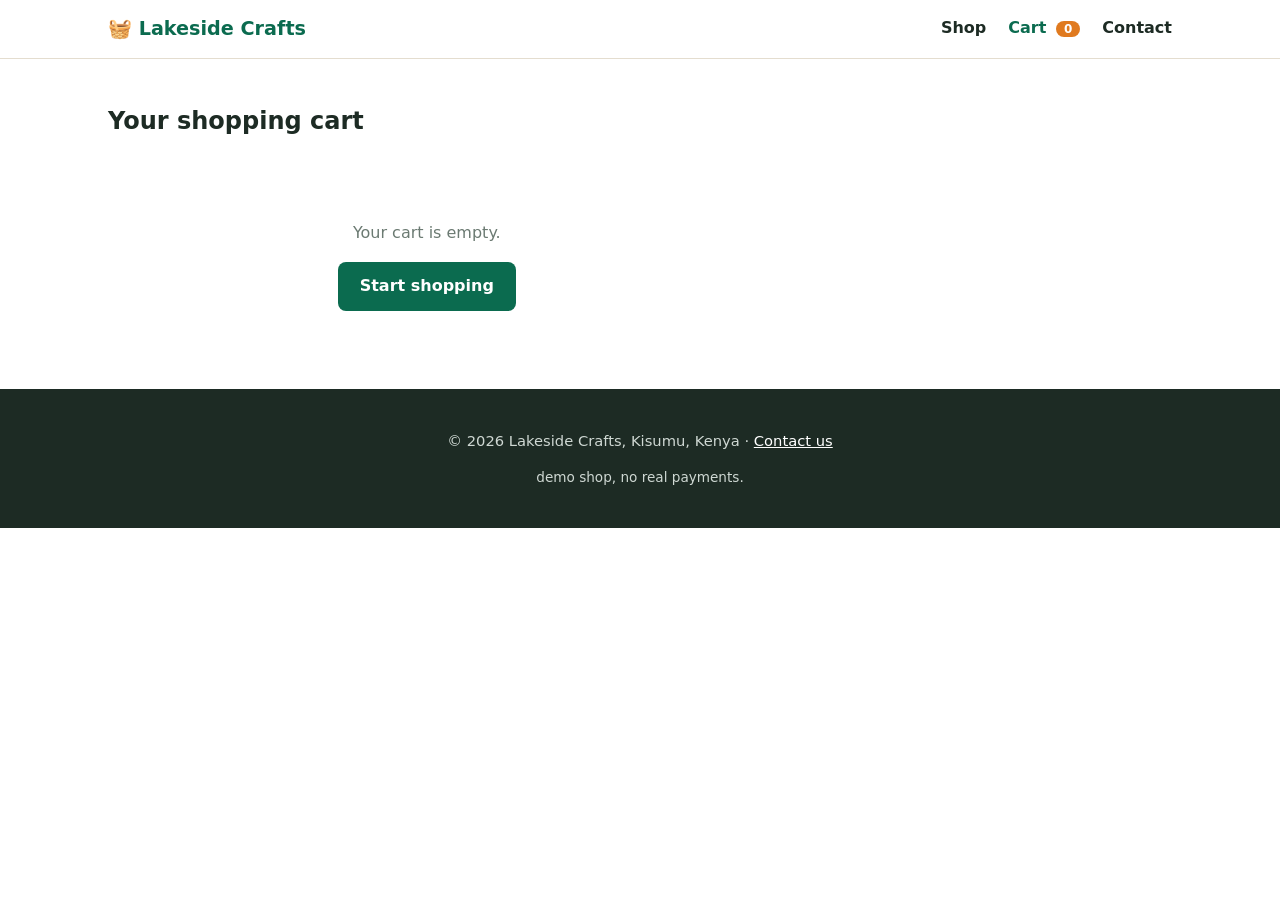
<file: cart.html>
<!DOCTYPE html>
<html lang="en">
<head>
  <meta charset="UTF-8">
  <meta name="viewport" content="width=device-width, initial-scale=1">
  <title>Your Cart | Lakeside Crafts</title>
  <link rel="stylesheet" href="style.css">
</head>
<body data-page="cart">
  <header id="site-header"></header>

  <main class="container">
    <h2>Your shopping cart</h2>
    <div class="cart-layout">
      <div id="cart-items"></div>

      <aside class="summary" id="summary">
        <h3>Order summary</h3>
        <div class="row"><span>Subtotal</span><span id="subtotal">KSh 0</span></div>
        <div class="row"><span>Delivery</span><span id="delivery">KSh 0</span></div>
        <div class="row total"><span>Total</span><span id="total">KSh 0</span></div>

        <form id="checkout-form" novalidate>
          <label>Full name<input id="c-name" type="text" placeholder="Jane Achieng"></label>
          <label>M-Pesa number<input id="c-phone" type="tel" placeholder="0712345678"></label>
          <label>Delivery town<input id="c-town" type="text" placeholder="Kisumu"></label>
          <p id="c-error" class="error" hidden></p>
          <button class="btn full" type="submit">Pay with M-Pesa</button>
        </form>
        <p class="muted small">Demo checkout: no real payment is made.</p>
      </aside>
    </div>
  </main>

  <div id="modal" class="modal" hidden>
    <div class="modal-box" id="modal-box"></div>
  </div>

  <footer id="site-footer"></footer>
  <div id="toast" class="toast"></div>
  <script src="script.js"></script>
</body>
</html>
</file>
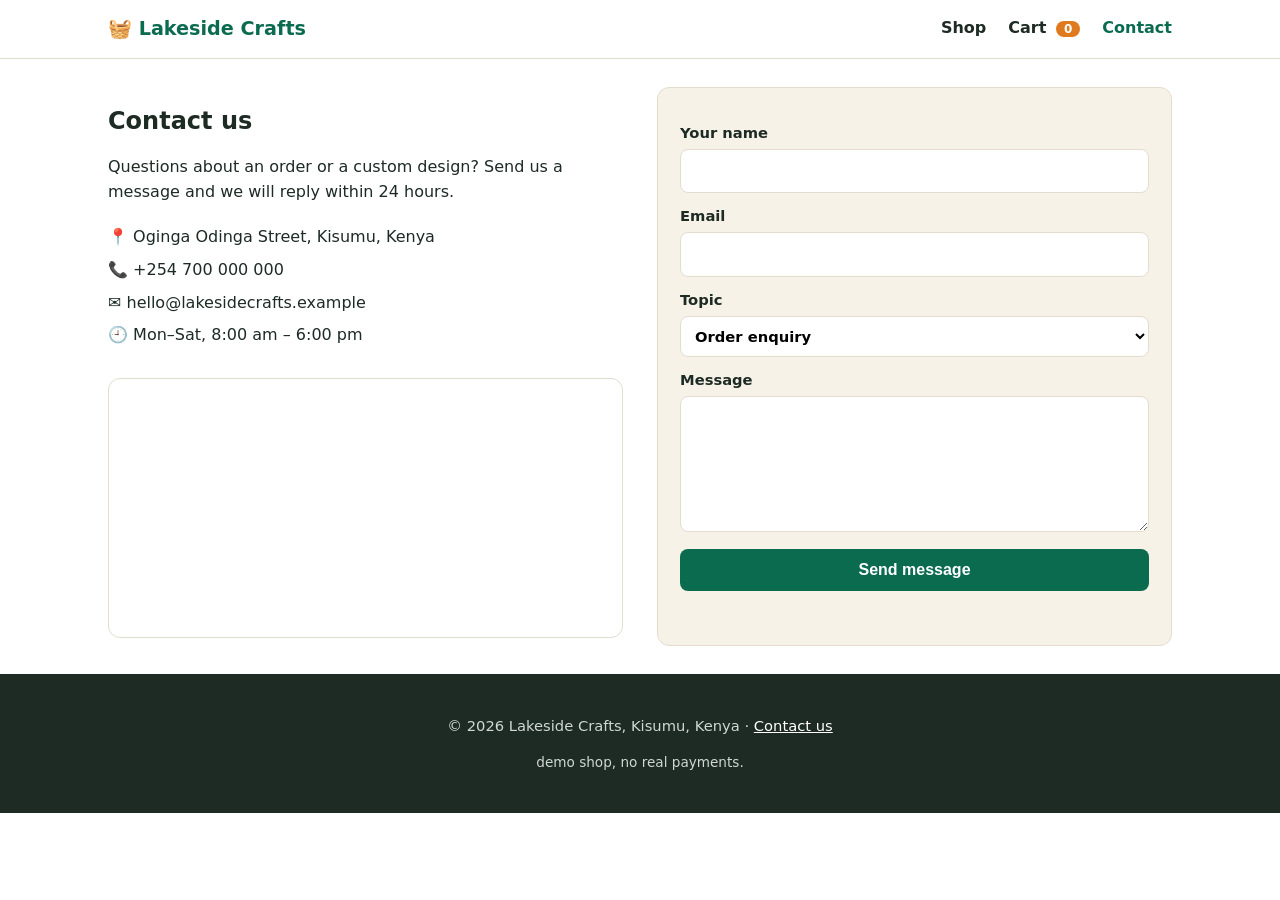
<file: contact.html>
<!DOCTYPE html>
<html lang="en">
<head>
  <meta charset="UTF-8">
  <meta name="viewport" content="width=device-width, initial-scale=1">
  <title>Contact | Lakeside Crafts</title>
  <link rel="stylesheet" href="style.css">
</head>
<body data-page="contact">
  <header id="site-header"></header>

  <main class="container contact">
    <div>
      <h2>Contact us</h2>
      <p>Questions about an order or a custom design? Send us a message and we will reply within 24 hours.</p>
      <ul class="info">
        <li>📍 Oginga Odinga Street, Kisumu, Kenya</li>
        <li>📞 +254 700 000 000</li>
        <li>✉️ hello@lakesidecrafts.example</li>
        <li>🕘 Mon–Sat, 8:00 am – 6:00 pm</li>
      </ul>
      <iframe title="Map of Kisumu" loading="lazy"
        src="https://www.openstreetmap.org/export/embed.html?bbox=34.70%2C-0.13%2C34.82%2C-0.05&layer=mapnik"></iframe>
    </div>

    <form id="contact-form" class="card-form" novalidate>
      <label>Your name<input id="m-name" type="text"></label>
      <label>Email<input id="m-email" type="email"></label>
      <label>Topic
        <select id="m-topic">
          <option>Order enquiry</option>
          <option>Custom order</option>
          <option>Wholesale</option>
          <option>Other</option>
        </select>
      </label>
      <label>Message<textarea id="m-msg" rows="5"></textarea></label>
      <p id="m-error" class="error" hidden></p>
      <button class="btn full" type="submit">Send message</button>
      <p id="m-ok" class="success" hidden>Thank you! Your message has been received.</p>
    </form>
  </main>

  <footer id="site-footer"></footer>
  <div id="toast" class="toast"></div>
  <script src="script.js"></script>
</body>
</html>
</file>
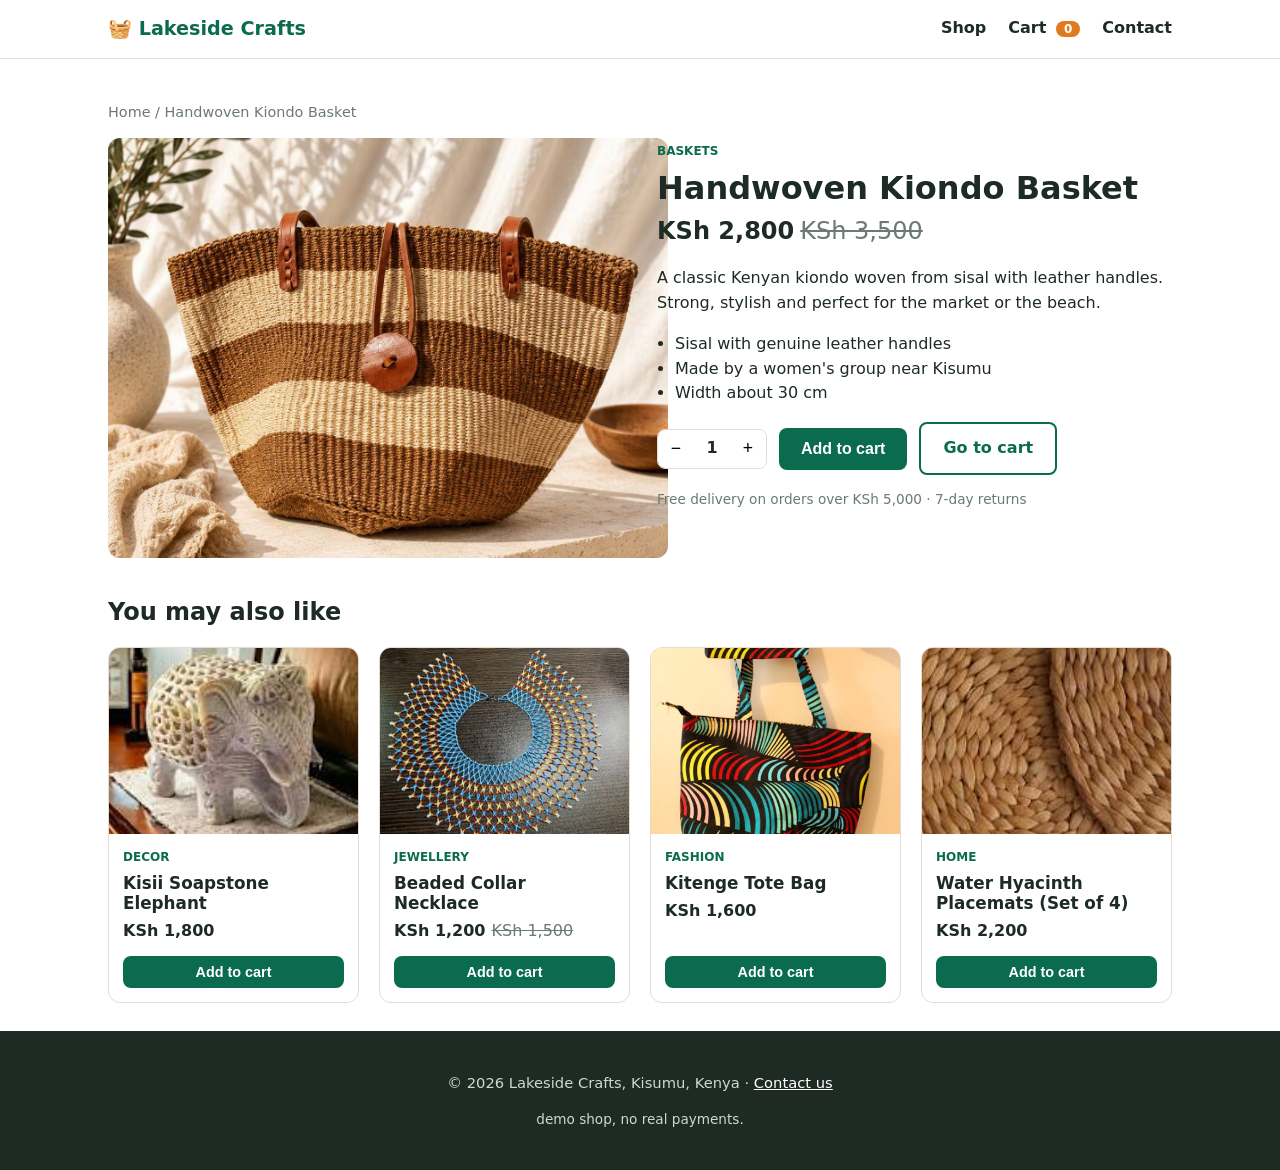
<file: product.html>
<!DOCTYPE html>
<html lang="en">
<head>
  <meta charset="UTF-8">
  <meta name="viewport" content="width=device-width, initial-scale=1">
  <title>Product | Lakeside Crafts</title>
  <link rel="stylesheet" href="style.css">
</head>
<body data-page="product">
  <header id="site-header"></header>

  <main class="container">
    <p class="crumbs"><a href="index.html">Home</a> / <span id="crumb">Product</span></p>
    <div id="product" class="product"></div>

    <h2>You may also like</h2>
    <div id="related" class="grid"></div>
  </main>

  <footer id="site-footer"></footer>
  <div id="toast" class="toast"></div>
  <script src="script.js"></script>
</body>
</html>
</file>
<file: style.css>
:root{--green:#0b6b4f;--green-d:#084c39;--sand:#f7f2e8;--ink:#1d2b24;--accent:#e07a1f;--line:#e4ddcf;--muted:#6b7a72}
*{box-sizing:border-box}
body{margin:0;font-family:system-ui,-apple-system,Segoe UI,Roboto,Arial,sans-serif;color:var(--ink);background:#fff;line-height:1.55}
a{color:inherit;text-decoration:none}
img{max-width:100%;display:block;object-fit:cover}
h1,h2,h3{line-height:1.2}
.container{max-width:1100px;margin:0 auto;padding:28px 18px}
.muted{color:var(--muted)} .small{font-size:.85rem}

/* header */
#site-header{position:sticky;top:0;background:#fff;border-bottom:1px solid var(--line);z-index:10}
.bar{max-width:1100px;margin:0 auto;padding:14px 18px;display:flex;justify-content:space-between;align-items:center}
.logo{font-weight:800;font-size:1.2rem;color:var(--green)}
nav{display:flex;gap:22px}
nav a{font-weight:600}
nav a.active,nav a:hover{color:var(--green)}
.badge{background:var(--accent);color:#fff;border-radius:999px;padding:1px 8px;font-size:.75rem;margin-left:4px}

/* buttons */
.btn{display:inline-block;background:var(--green);color:#fff;border:0;border-radius:8px;padding:12px 22px;font-weight:700;cursor:pointer;font-size:1rem}
.btn:hover{background:var(--green-d)}
.btn.small{padding:8px 14px;font-size:.9rem}
.btn.full{width:100%;margin-top:10px}
.btn.ghost{background:#fff;color:var(--green);border:2px solid var(--green)}

/* hero */
.hero{background:linear-gradient(rgba(8,76,57,.72),rgba(8,76,57,.72)),url("https://picsum.photos/seed/lake-victoria/1400/600") center/cover;color:#fff}
.hero-text{max-width:1100px;margin:0 auto;padding:90px 18px}
.hero h1{font-size:2.6rem;max-width:620px;margin:6px 0 12px}
.hero p{max-width:520px}
.eyebrow{text-transform:uppercase;letter-spacing:.12em;font-size:.8rem;color:#ffd9a8}
.hero .btn{background:var(--accent);margin-top:10px}

.features{background:var(--sand);display:grid;grid-template-columns:repeat(auto-fit,minmax(200px,1fr));gap:12px;padding:20px 18px;text-align:center}
.features div{display:flex;flex-direction:column}
.features span{color:var(--muted);font-size:.9rem}

/* products */
.toolbar{display:flex;flex-wrap:wrap;gap:12px;align-items:center;margin-bottom:18px}
.toolbar input{padding:10px 14px;border:1px solid var(--line);border-radius:8px;min-width:230px}
.chips{display:flex;gap:8px;flex-wrap:wrap}
.chip{border:1px solid var(--line);background:#fff;border-radius:999px;padding:6px 14px;cursor:pointer;font-weight:600}
.chip.on{background:var(--green);color:#fff;border-color:var(--green)}
.grid{display:grid;grid-template-columns:repeat(auto-fill,minmax(240px,1fr));gap:20px}
.card{border:1px solid var(--line);border-radius:12px;overflow:hidden;background:#fff;display:flex;flex-direction:column}
.ph{background:var(--sand);aspect-ratio:4/3;display:block;overflow:hidden}
.ph img{width:100%;height:100%;object-fit:cover}
.product .ph{min-height:420px}
.item .ph{width:90px;height:68px}
.card .body{padding:14px;display:flex;flex-direction:column;gap:6px;flex:1}
.card h3{margin:0;font-size:1.05rem}
.tag{font-size:.75rem;color:var(--green);font-weight:700;text-transform:uppercase}
.price{font-weight:800;margin:0 0 6px}
.price s{color:var(--muted);font-weight:400;margin-left:6px}
.card .btn{margin-top:auto}

.newsletter{background:var(--green);color:#fff;text-align:center;padding:40px 18px}
.newsletter form{display:flex;gap:10px;justify-content:center;flex-wrap:wrap}
.newsletter input{padding:12px;border-radius:8px;border:0;min-width:260px}
.newsletter .btn{background:var(--accent)}

/* product page */
.crumbs{color:var(--muted);font-size:.9rem}
.product{display:grid;grid-template-columns:1fr 1fr;gap:34px;margin:14px 0 40px}
.product .ph{border-radius:12px;overflow:hidden}
.product h1{margin:6px 0}
.product .price{font-size:1.5rem}
.product ul{padding-left:18px}
.qty{display:inline-flex;align-items:center;border:1px solid var(--line);border-radius:8px;overflow:hidden}
.qty button{background:#fff;border:0;width:36px;height:38px;font-size:1.1rem;cursor:pointer}
.qty span{min-width:36px;text-align:center;font-weight:700}
.buy{display:flex;gap:12px;align-items:center;flex-wrap:wrap;margin-top:16px}

/* cart */
.cart-layout{display:grid;grid-template-columns:1.6fr 1fr;gap:28px;align-items:start}
.item{display:grid;grid-template-columns:90px 1fr auto;gap:14px;padding:14px 0;border-bottom:1px solid var(--line);align-items:center}
.item .ph{width:90px;border-radius:8px;overflow:hidden}
.item h4{margin:0 0 4px}
.remove{background:none;border:0;color:#b3261e;cursor:pointer;font-size:.85rem;padding:0}
.summary{border:1px solid var(--line);border-radius:12px;padding:18px;background:var(--sand);position:sticky;top:80px}
.summary h3{margin-top:0}
.row{display:flex;justify-content:space-between;padding:6px 0}
.row.total{font-weight:800;font-size:1.15rem;border-top:1px solid var(--line);margin-top:6px;padding-top:10px}
label{display:block;font-weight:600;margin-top:12px;font-size:.92rem}
input,select,textarea{width:100%;padding:10px;border:1px solid var(--line);border-radius:8px;font:inherit;margin-top:4px;background:#fff}
.error{color:#b3261e;font-weight:600}
.success{color:var(--green);font-weight:700}
.empty-cart{text-align:center;padding:50px 10px;color:var(--muted)}

/* contact */
.contact{display:grid;grid-template-columns:1fr 1fr;gap:34px}
.info{list-style:none;padding:0}
.info li{padding:4px 0}
.contact iframe{width:100%;height:260px;border:1px solid var(--line);border-radius:12px;margin-top:10px}
.card-form{border:1px solid var(--line);border-radius:12px;padding:22px;background:var(--sand)}

/* modal, toast, footer */
.modal{position:fixed;inset:0;background:rgba(0,0,0,.5);display:flex;align-items:center;justify-content:center;z-index:50;padding:16px}
.modal[hidden]{display:none}
.modal-box{background:#fff;border-radius:14px;padding:26px;max-width:420px;width:100%;text-align:center}
.toast{position:fixed;bottom:22px;left:50%;transform:translateX(-50%) translateY(30px);background:var(--ink);color:#fff;padding:12px 20px;border-radius:999px;opacity:0;transition:.3s;pointer-events:none;z-index:60}
.toast.show{opacity:1;transform:translateX(-50%)}
footer{background:var(--ink);color:#cfd8d3;padding:26px 18px;text-align:center;font-size:.92rem}
footer a{color:#fff;text-decoration:underline}

@media(max-width:760px){
  .product,.cart-layout,.contact{grid-template-columns:1fr}
  .hero h1{font-size:2rem}
  .summary{position:static}
}
</file>
